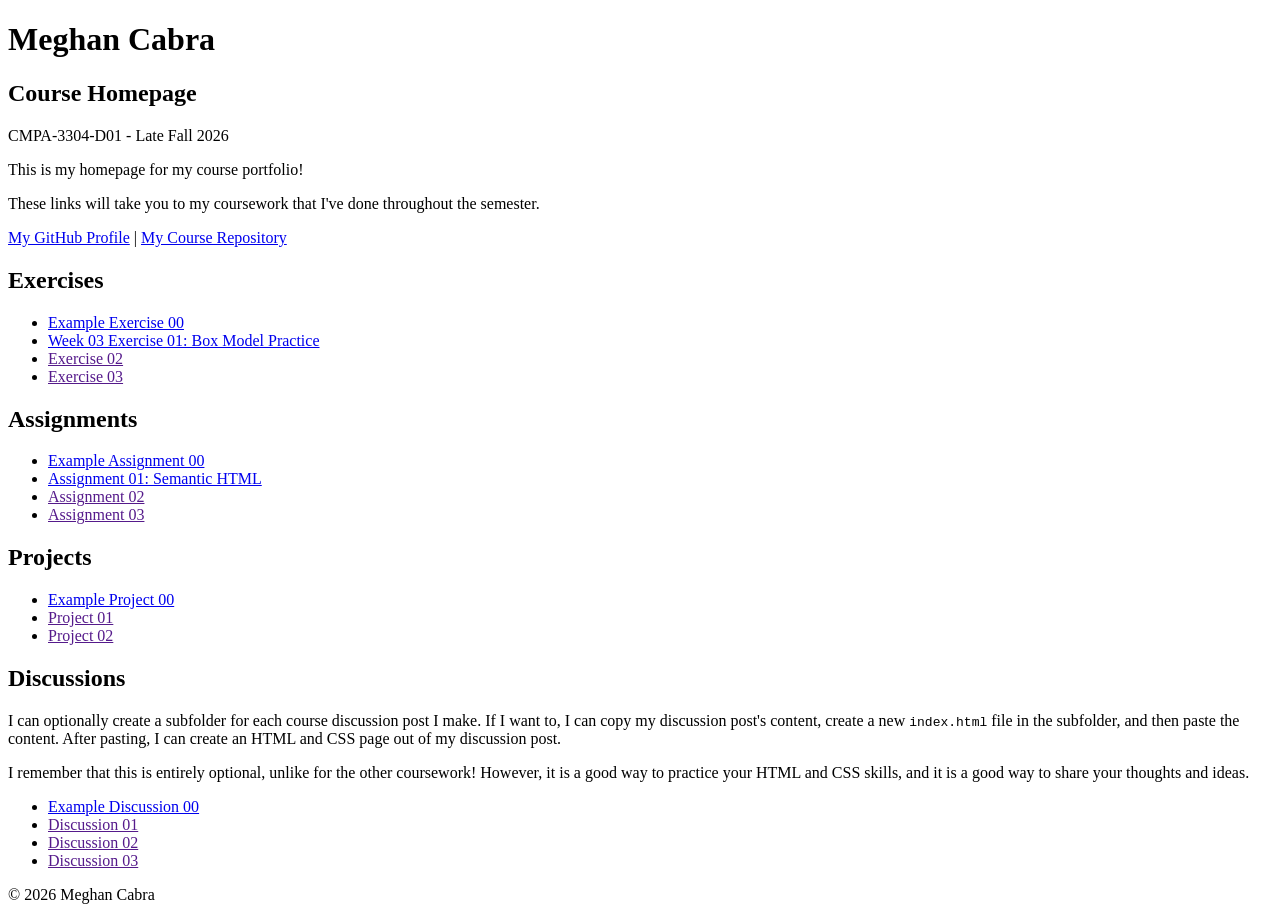
<file: index.html>
<!DOCTYPE html>

<!--

INSTRUCTIONS: HOW TO CHANGE THIS PAGE:

1. Change "Student Name" in the title above to your real name.

2. Change "Your Name" in the big heading below to your real name.

3. Change "your-username" to your real GitHub username in both links.

4. Change "your-repo-name" to the name of this repository.

5. Change "Course Name" to the name of your class.

6. Change "Semester Year" to match when you are taking this class.

7. Add links to your work:
    - Find the words that say "Exercise 01", "Assignment 01", etc.
    - Between the quote marks in href="", put the relative link to your work in the subfolder. You can simply link to the subfolder name. Take a look at the example folders and links to see how to do this.
    - For work not yet started/completed, you can leave the href="" blank until you are ready.
    - Change the words "Exercise 01" to match the name of the exercise. Do the same for assignments and projects. If you add your discussion posts, do the same for them.
    - Do this for each piece of work you finish.

8. You can add more links by copying a whole line like this:
    <li><a href="">New Work Name</a></li>
    Then paste it below the last one in that section.

9. Save your changes and push to GitHub when you are done. Remember you can use GitHub Desktop to help you with this.

Remember: During the course, if you want, you can style your homepage to introduce your own style and aesthetics. To start, keep this page simple and plain. This is just a template to get you started. Embrace the handcrafted approach to web design and development: change things to make them your own.

Remember: You must have a GitHub account, a new GitHub repository for this course, and this file (index.html) in that repository. 

Remember: You must create subfolders for each piece of coursework as the semester progresses.

-->

<html lang="en">
    <head>
        <meta charset="UTF-8" />
        <meta charset="UTF-8" />
        <meta name="viewport" content="width=device-width, initial-scale=1.0" />
        <title>Meghan Cabra - Course Homepage</title>
    </head>

    <body>
        <header>
            <h1>Meghan Cabra</h1>
            <h2>Course Homepage</h2>
            <p>CMPA-3304-D01 - Late Fall 2026</p>
            <p>This is my homepage for my course portfolio!</p>
            <p>These links will take you to my coursework that I've done throughout the semester.</p>
            <nav>
                <a href="https://github.com/meghanlc">My GitHub Profile</a>
                |
                <a href="https://github.com/meghanlc/course-portfolio">
                    My Course Repository
                </a>
            </nav>
        </header>

        <main>
            <section>
                <h2>Exercises</h2>
                <ul>
                    <li>
                        <a href="example-exercise-00/">Example Exercise 00</a>
                    </li>
                    <li><a href="week-03-exercise-01/">Week 03 Exercise 01: Box Model Practice</a></li>
                    <li><a href="">Exercise 02</a></li>
                    <li><a href="">Exercise 03</a></li>
                </ul>
            </section>

            <section>
                <h2>Assignments</h2>
                <ul>
                    <li>
                        <a href="example-assignment-00/">
                            Example Assignment 00
                        </a>
                    </li>
                    <li><a href="assignment-01/">Assignment 01: Semantic HTML</a>
                    <li><a href="">Assignment 02</a></li>
                    <li><a href="">Assignment 03</a></li>
                </ul>
            </section>

            <section>
                <h2>Projects</h2>
                <ul>
                    <li>
                        <a href="example-project-00/">Example Project 00</a>
                    </li>
                    <li><a href="">Project 01</a></li>
                    <li><a href="">Project 02</a></li>
                </ul>
            </section>

            <section>
                <h2>Discussions</h2>
                <p>
                    I can optionally create a subfolder for each course
                    discussion post I make. If I want to, I can copy my
                    discussion post's content, create a new
                    <code>index.html</code>
                    file in the subfolder, and then paste the content. After
                    pasting, I can create an HTML and CSS page out of my
                    discussion post.
                </p>
                <p>
                    I remember that this is entirely optional, unlike for the
                    other coursework! However, it is a good way to practice your
                    HTML and CSS skills, and it is a good way to share your
                    thoughts and ideas.
                </p>
                <ul>
                    <li>
                        <a href="example-discussion-00/">
                            Example Discussion 00
                        </a>
                    </li>
                    <li><a href="">Discussion 01</a></li>
                    <li><a href="">Discussion 02</a></li>
                    <li><a href="">Discussion 03</a></li>
                </ul>
            </section>
        </main>

        <footer>
            <p>&copy; 2026 Meghan Cabra</p>
        </footer>
    </body>
</html>
</file>
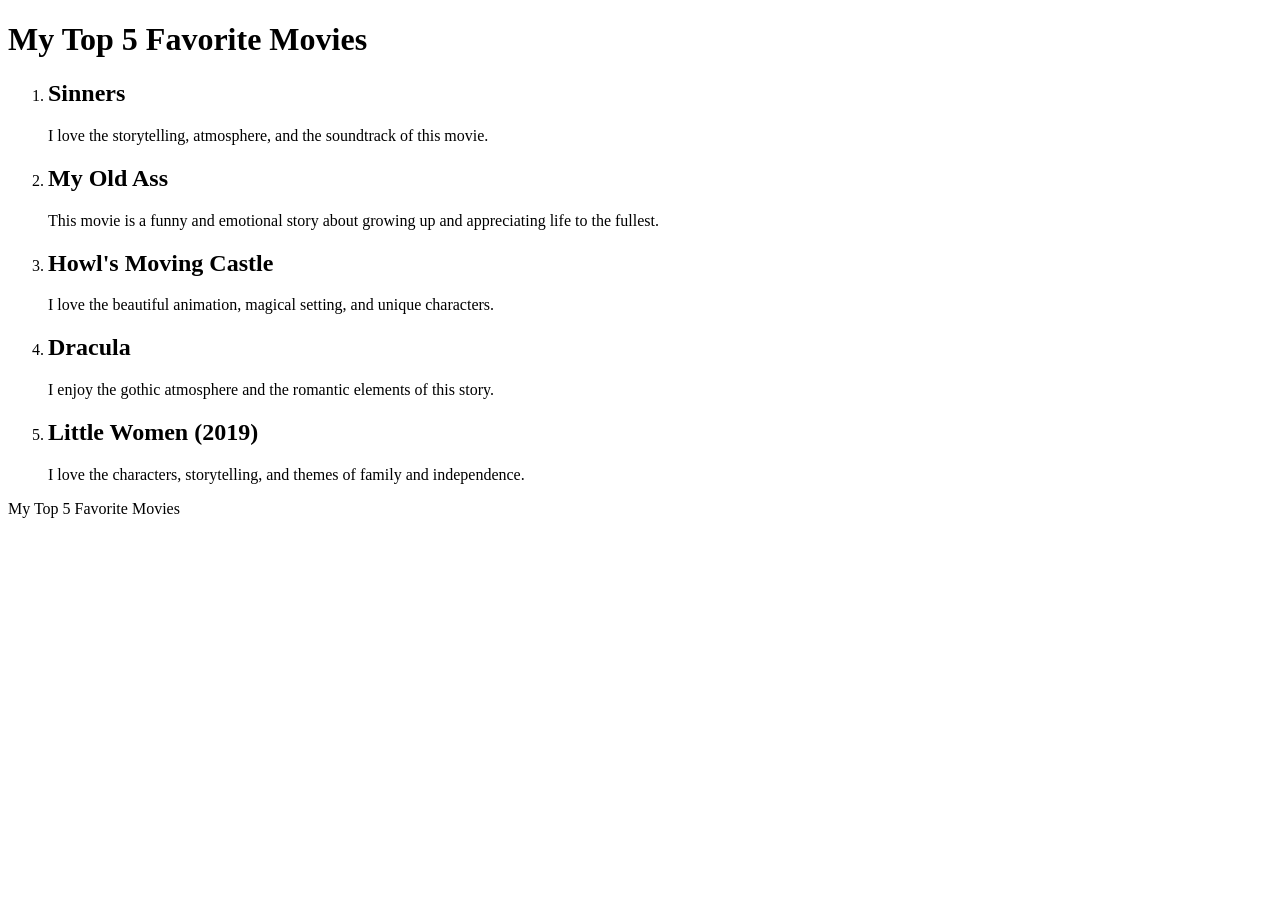
<file: assignment-01/index.html>
<!DOCTYPE html>
<html lang="en">
<head>
    <meta charset="UTF-8">
    <meta name="viewport" content="width=device-width, initial-scale=1.0">
    <title>My Top 5 Favorite Movies</title>
</head>
<body>
    <header>
        <h1>My Top 5 Favorite Movies</h1>
    </header>

    <main>
        <ol>
            <li>
                <h2>Sinners</h2>
                <p>I love the storytelling, atmosphere, and the soundtrack of this movie.</p>
            </li>
            <li>
                <h2>My Old Ass</h2>
                <p>This movie is a funny and emotional story about growing up and appreciating life to the fullest.</p>
            </li>
            <li>
                <h2>Howl's Moving Castle</h2>
                <p>I love the beautiful animation, magical setting, and unique characters.</p>
            </li>
            <li>
                <h2>Dracula</h2>
                <p>I enjoy the gothic atmosphere and the romantic elements of this story.</p>
            </li>
            <li>
                <h2>Little Women (2019)</h2>
                <p>I love the characters, storytelling, and themes of family and independence.</p>
            </li>
        </ol>
    </main>

    <footer>
        <p>My Top 5 Favorite Movies</p>
    </footer>
</body>
</html>
</file>
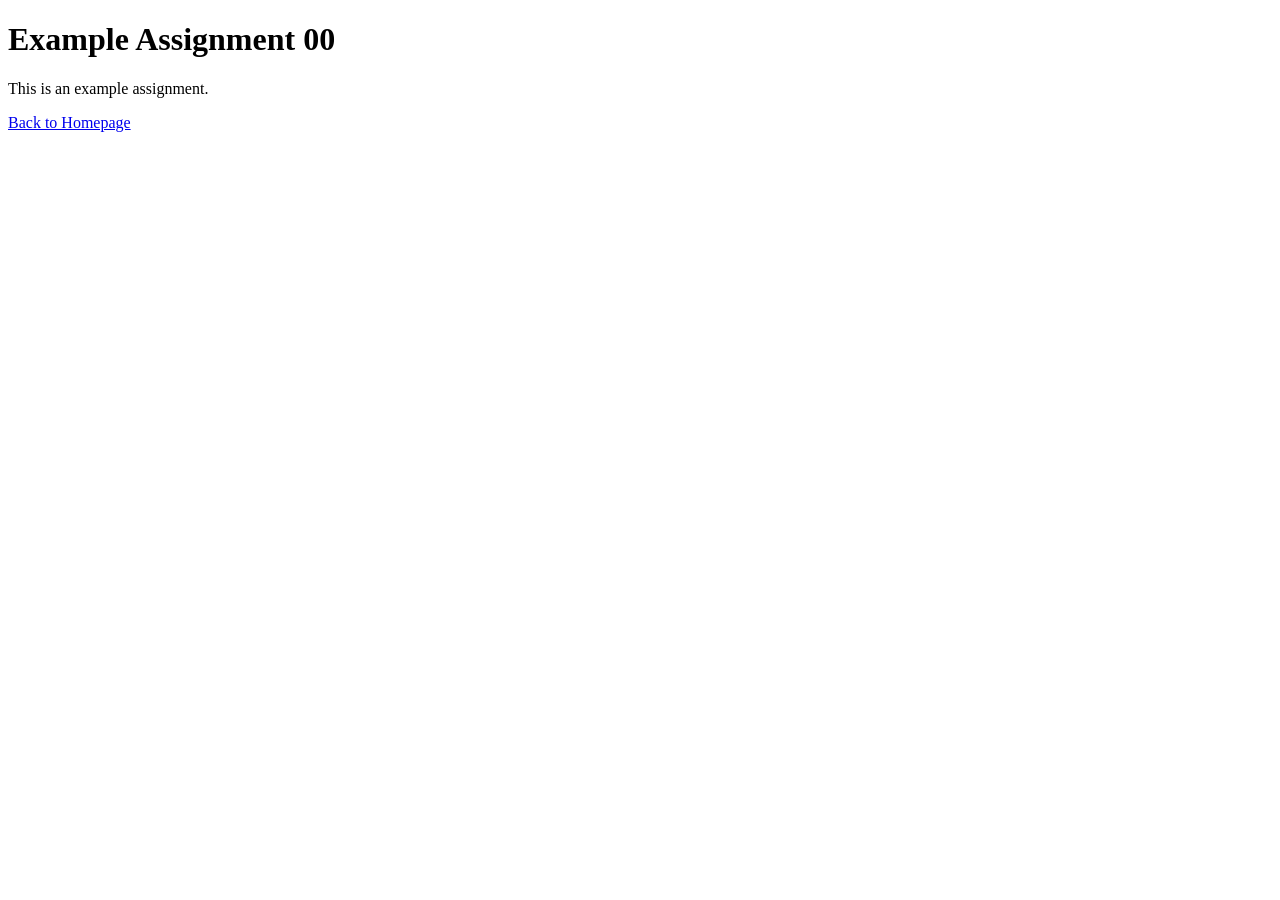
<file: example-assignment-00/index.html>
<!DOCTYPE html>
<html lang="en">
    <head>
        <meta charset="UTF-8" />
        <meta name="viewport" content="width=device-width, initial-scale=1.0" />
        <title>Example Assignment 00</title>
    </head>
    <body>
        <h1>Example Assignment 00</h1>
        <p>This is an example assignment.</p>
        <a href="../index.html">Back to Homepage</a>
    </body>
</html>
</file>
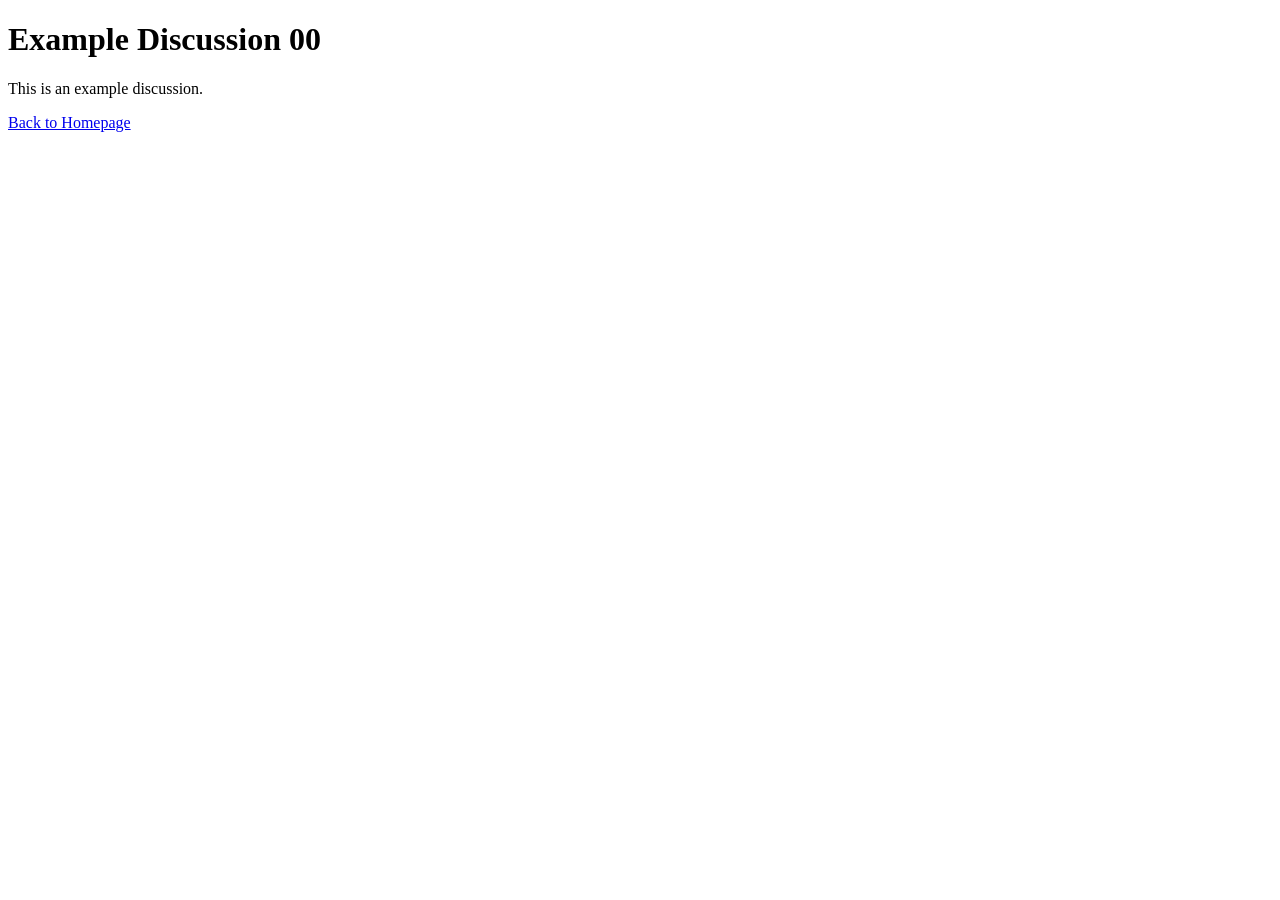
<file: example-discussion-00/index.html>
<!DOCTYPE html>
<html lang="en">
    <head>
        <meta charset="UTF-8" />
        <meta name="viewport" content="width=device-width, initial-scale=1.0" />
        <title>Example Discussion 00</title>
    </head>
    <body>
        <h1>Example Discussion 00</h1>
        <p>This is an example discussion.</p>
        <a href="../index.html">Back to Homepage</a>
    </body>
</html>
</file>
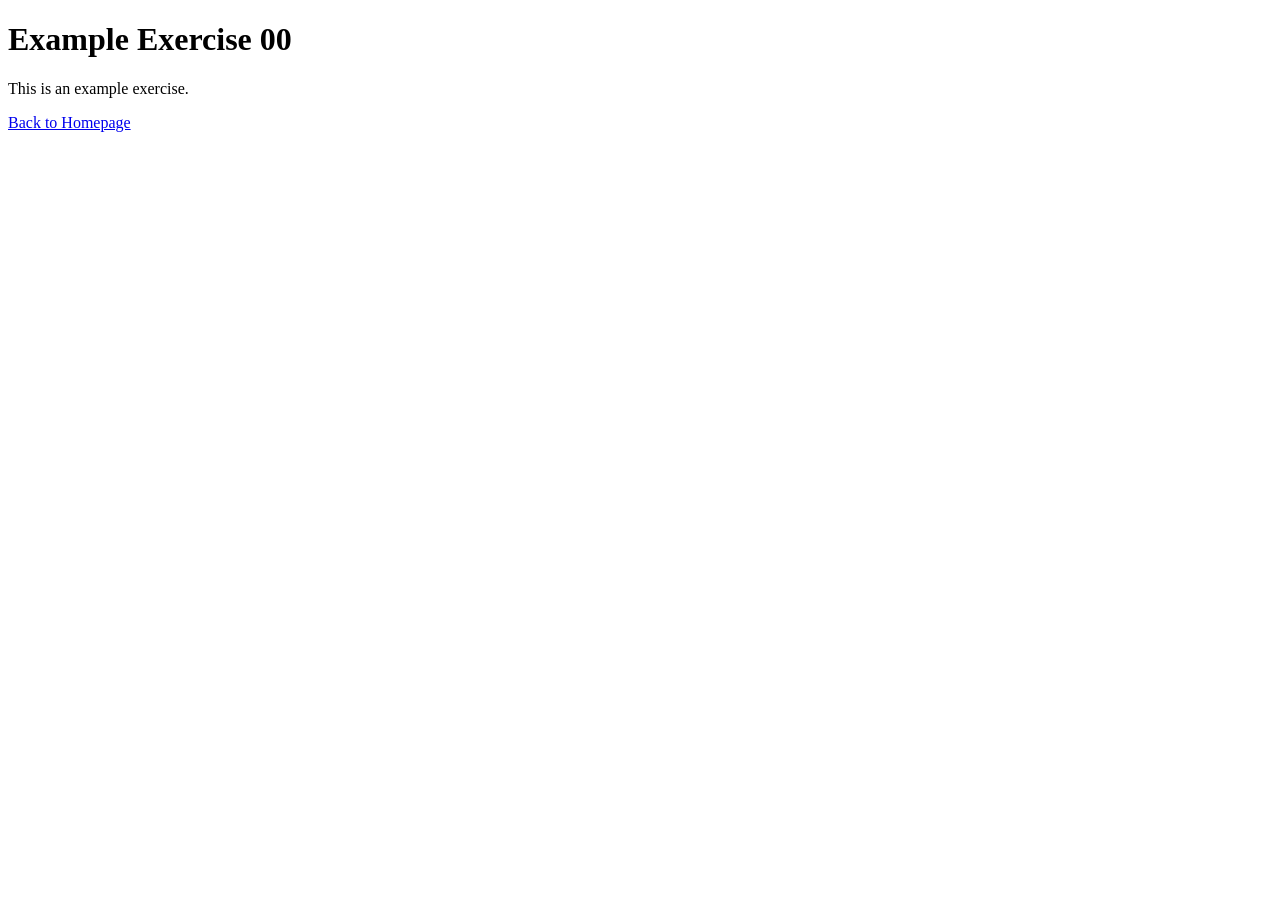
<file: example-exercise-00/index.html>
<!DOCTYPE html>
<html lang="en">
    <head>
        <meta charset="UTF-8" />
        <meta name="viewport" content="width=device-width, initial-scale=1.0" />
        <title>Example Exercise 00</title>
    </head>
    <body>
        <h1>Example Exercise 00</h1>
        <p>This is an example exercise.</p>
        <a href="../index.html">Back to Homepage</a>
    </body>
</html>
</file>
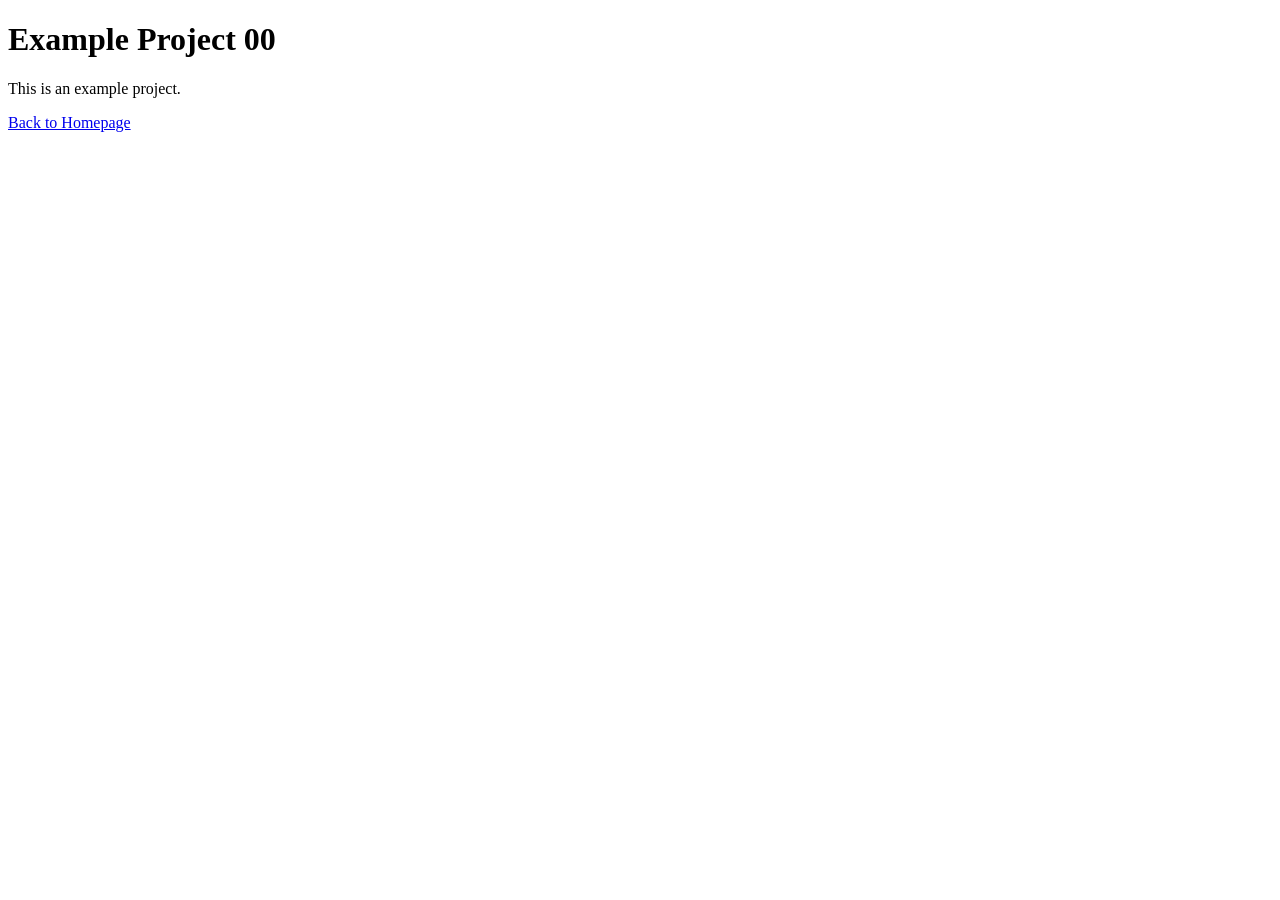
<file: example-project-00/index.html>
<!DOCTYPE html>
<html lang="en">
    <head>
        <meta charset="UTF-8" />
        <meta name="viewport" content="width=device-width, initial-scale=1.0" />
        <title>Example Project 00</title>
    </head>
    <body>
        <h1>Example Project 00</h1>
        <p>This is an example project.</p>
        <a href="../index.html">Back to Homepage</a>
    </body>
</html>
</file>
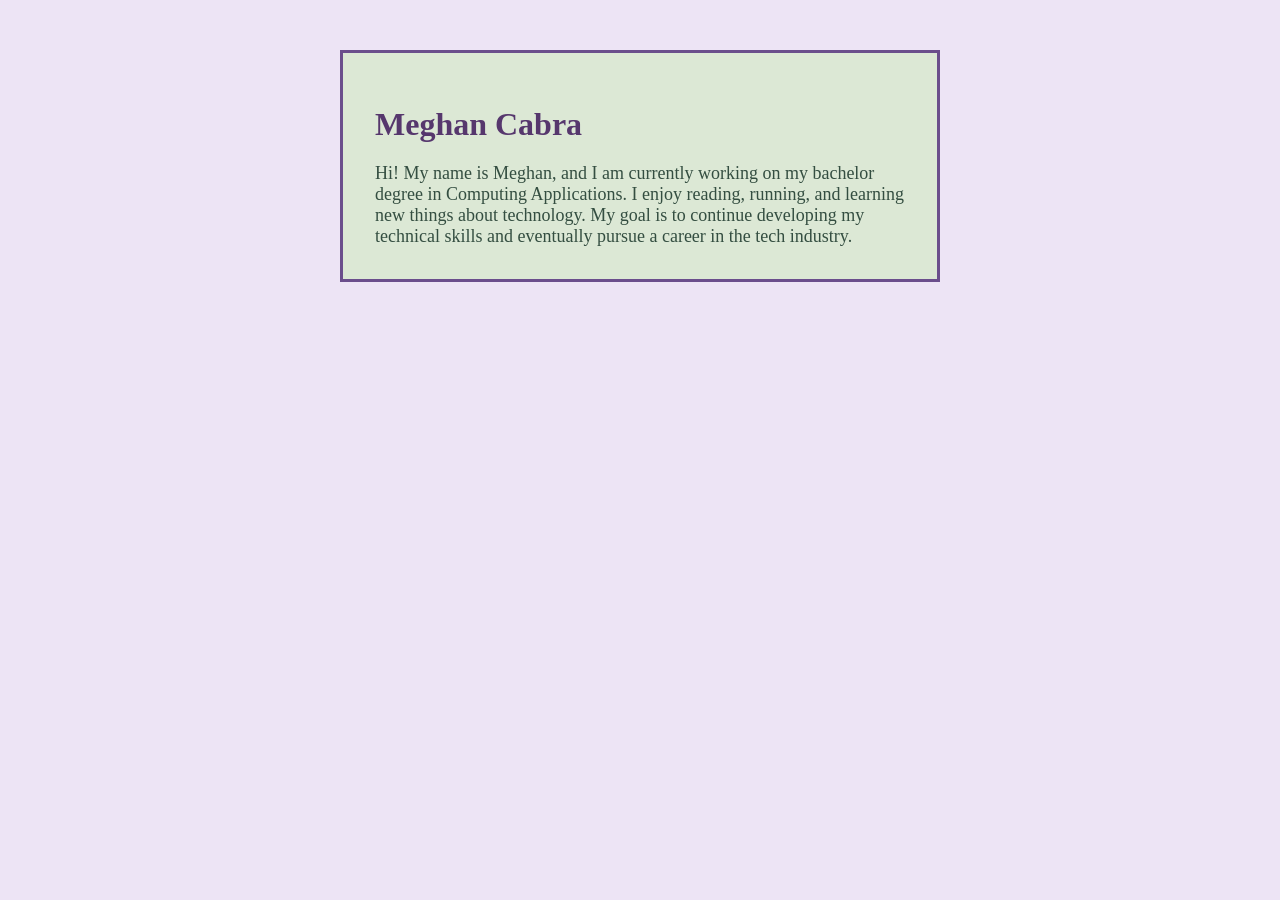
<file: week-03-exercise-01/index.html>
<!DOCTYPE html>
<html lang="en">
<head>
    <meta charset="UTF-8">
    <meta name="viewport" content="width=device-width, initial-scale=1.0">
    <title>Meghan Cabra</title>
    <link rel="stylesheet" href="style.css">
</head>
<body>
    <div class="card">
        <h1>Meghan Cabra</h1>
        <p>
            Hi! My name is Meghan, and I am currently working on 
            my bachelor degree in Computing Applications. 
            I enjoy reading, running, and learning new things about 
            technology. My goal is to continue developing my technical skills and
            eventually pursue a career in the tech industry.
        </p>
    </div>
</body>
</html>
</file>
<file: week-03-exercise-01/style.css>
* {
    box-sizing: border-box;
}

body {
    font-family: Georgia, serif;
    background-color: #EDE4F5;
    margin: 0;
    padding: 50px;
}

.card {
    max-width: 600px;
    margin: 0 auto;
    padding: 32px;
    background-color: #DCE8D5;
    border: 3px solid #6B4E8C;
}

.card h1 {
    color: #56376D;
    font-size: 32px;
    margin-bottom: 20px;
}

.card p {
    color: #344E41;
    font-size: 18px;
    margin: 0;
}
</file>
